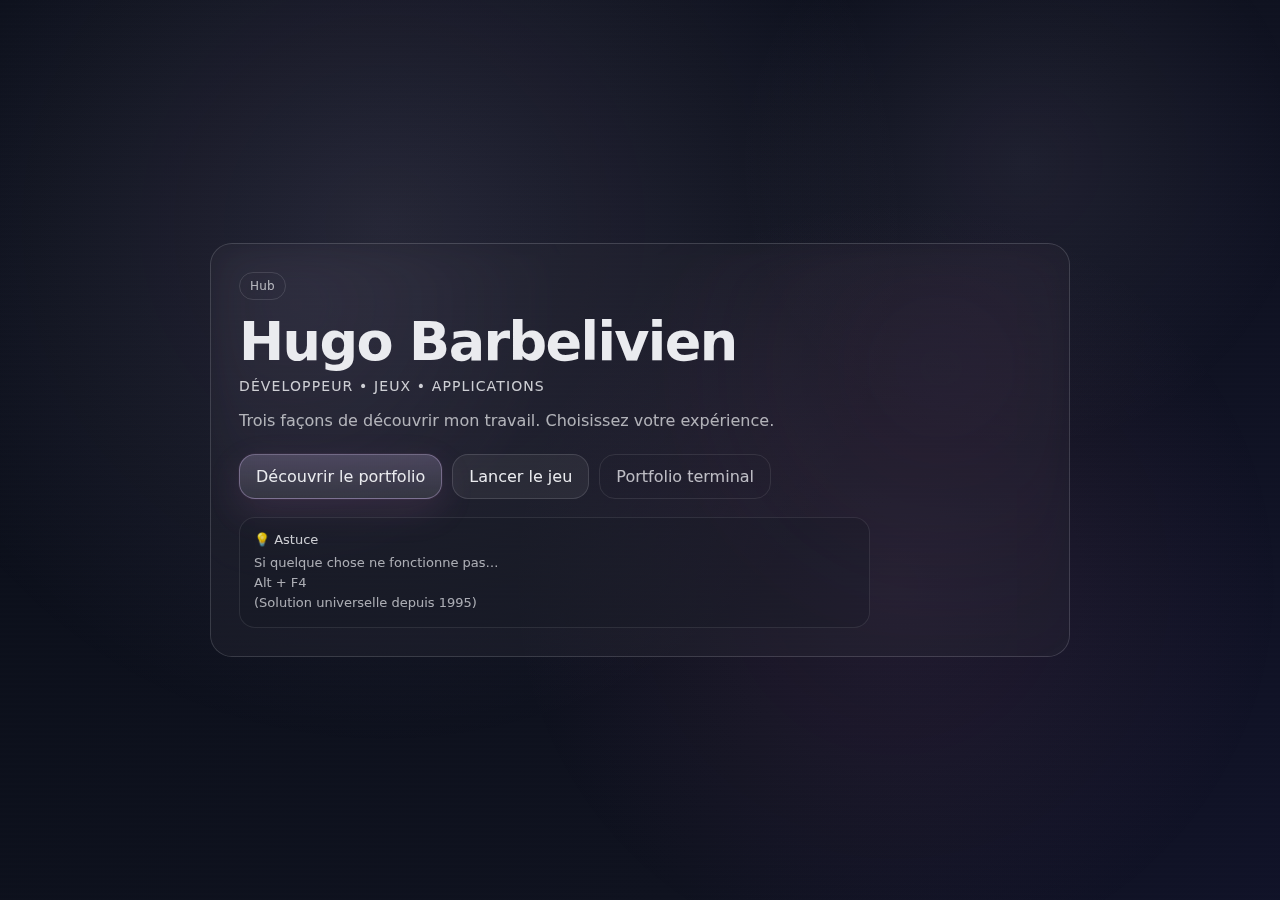
<file: index.html>
<!doctype html>
<html lang="fr">
  <head>
    <meta charset="UTF-8" />
    <meta name="viewport" content="width=device-width, initial-scale=1.0" />
    <title>Hub — Hugo Barbelivien</title>
    <style>
      :root {
        --bg: #0f121f;
        --text: #eaebef;
        --muted: rgba(234, 235, 239, 0.72);
        --stroke: rgba(234, 235, 239, 0.14);
        --card: rgba(234, 235, 239, 0.06);
        --accent: #dcc6f8;
        --accent2: #cf70bc;
        --terminal: #46ff9a;
      }

      * { box-sizing: border-box; }

      html, body {
        margin: 0;
        padding: 0;
        height: 100%;
        background: var(--bg);
        color: var(--text);
        font-family: ui-sans-serif, system-ui, -apple-system, Segoe UI, Roboto, Arial;
      }

      a { color: inherit; }

      body {
        background: linear-gradient(120deg, #0b0f1a 0%, #0f121f 30%, #121333 65%, #0f121f 100%);
        background-size: 220% 220%;
        animation: bgShift 18s ease-in-out infinite;
        overflow-x: hidden;
      }

      body::before {
        content: "";
        position: fixed;
        inset: 0;
        background:
          radial-gradient(900px circle at 30% 25%, rgba(220, 198, 248, 0.12), transparent 58%),
          radial-gradient(700px circle at 70% 65%, rgba(207, 112, 188, 0.10), transparent 55%),
          radial-gradient(520px circle at 80% 18%, rgba(220, 198, 248, 0.08), transparent 55%);
        animation: haloFloat 14s ease-in-out infinite;
        pointer-events: none;
        z-index: 0;
      }

      body::after {
        content: "";
        position: fixed;
        inset: 0;
        background-image:
          repeating-linear-gradient(
            0deg,
            rgba(234, 235, 239, 0.030) 0px,
            rgba(234, 235, 239, 0.030) 1px,
            transparent 2px,
            transparent 5px
          );
        opacity: 0.35;
        mix-blend-mode: overlay;
        pointer-events: none;
        z-index: 0;
      }

      .wrap {
        min-height: 100vh;
        display: grid;
        place-items: center;
        padding: 34px;
        position: relative;
        z-index: 1;
      }

      .card {
        width: min(860px, 100%);
        border: 1px solid var(--stroke);
        background: rgba(234, 235, 239, 0.055);
        border-radius: 22px;
        padding: 28px;
        position: relative;
        overflow: hidden;
      }

      .card::before {
        content: "";
        position: absolute;
        inset: -1px;
        background:
          radial-gradient(480px circle at 10% 15%, rgba(220, 198, 248, 0.18), transparent 58%),
          radial-gradient(520px circle at 85% 30%, rgba(207, 112, 188, 0.12), transparent 62%);
        filter: blur(18px);
        opacity: 0.55;
        pointer-events: none;
      }

      .card::after {
        content: "";
        position: absolute;
        inset: 0;
        background: rgba(15, 18, 31, 0.30);
        pointer-events: none;
      }

      .content {
        position: relative;
        z-index: 1;
      }

      .badge {
        display: inline-block;
        padding: 6px 10px;
        border-radius: 999px;
        border: 1px solid var(--stroke);
        color: var(--muted);
        font-size: 12px;
        letter-spacing: 0.2px;
      }

      .name {
        margin: 14px 0 8px;
        font-size: clamp(34px, 4.5vw, 54px);
        line-height: 1.05;
        letter-spacing: -0.03em;
      }

      .role {
        margin: 0 0 14px;
        color: rgba(234, 235, 239, 0.86);
        font-size: 14px;
        letter-spacing: 0.08em;
        text-transform: uppercase;
      }

      .intro {
        margin: 0;
        color: var(--muted);
        line-height: 1.6;
        font-size: 16px;
        max-width: 56ch;
      }

      .actions {
        margin-top: 20px;
        display: flex;
        flex-wrap: wrap;
        gap: 10px;
      }

      .btn {
        display: inline-flex;
        align-items: center;
        justify-content: center;
        gap: 10px;
        padding: 12px 16px;
        border-radius: 16px;
        border: 1px solid var(--stroke);
        background: rgba(234, 235, 239, 0.06);
        text-decoration: none;
        cursor: pointer;
        transition: transform 160ms ease, background 160ms ease, border-color 160ms ease, box-shadow 160ms ease;
        user-select: none;
      }

      .btn:hover {
        transform: translateY(-1px) scale(1.01);
        background: rgba(234, 235, 239, 0.09);
        border-color: rgba(234, 235, 239, 0.22);
      }

      .btn-primary {
        background: linear-gradient(180deg, rgba(220, 198, 248, 0.22), rgba(234, 235, 239, 0.10));
        border-color: rgba(220, 198, 248, 0.35);
        box-shadow:
          0 0 0 1px rgba(207, 112, 188, 0.06),
          0 12px 36px rgba(207, 112, 188, 0.12);
      }

      .btn-primary:hover {
        border-color: rgba(220, 198, 248, 0.55);
        box-shadow:
          0 0 0 1px rgba(220, 198, 248, 0.12),
          0 14px 40px rgba(207, 112, 188, 0.16);
      }

      .btn-tertiary {
        background: transparent;
        border-color: rgba(234, 235, 239, 0.10);
        color: rgba(234, 235, 239, 0.78);
      }

      .btn-tertiary:hover {
        border-color: rgba(70, 255, 154, 0.28);
        box-shadow: 0 10px 30px rgba(70, 255, 154, 0.08);
      }

      .tip {
        margin-top: 18px;
        padding: 14px 14px;
        border-radius: 16px;
        border: 1px solid rgba(234, 235, 239, 0.10);
        background: rgba(15, 18, 31, 0.20);
        color: rgba(234, 235, 239, 0.70);
        max-width: 62ch;
      }

      .tip-title {
        font-size: 13px;
        color: rgba(234, 235, 239, 0.86);
        margin-bottom: 6px;
      }

      .tip-body {
        font-size: 13px;
        line-height: 1.55;
      }

      .reveal {
        opacity: 0;
        transform: translateY(10px);
        transition:
          opacity 420ms cubic-bezier(0.2, 0.65, 0.3, 1),
          transform 420ms cubic-bezier(0.2, 0.65, 0.3, 1);
        transition-delay: var(--d, 0ms);
      }

      html.is-ready .reveal {
        opacity: 1;
        transform: translateY(0);
      }

      [data-reveal="1"] { --d: 60ms; }
      [data-reveal="2"] { --d: 140ms; }
      [data-reveal="3"] { --d: 220ms; }
      [data-reveal="4"] { --d: 300ms; }
      [data-reveal="5"] { --d: 360ms; }
      [data-reveal="6"] { --d: 420ms; }
      [data-reveal="7"] { --d: 520ms; }

      @media (max-width: 860px) {
        .card { padding: 22px; }
        .actions { gap: 9px; }
        .btn { width: 100%; }
      }

      @keyframes bgShift {
        0% { background-position: 0% 20%; }
        50% { background-position: 100% 80%; }
        100% { background-position: 0% 20%; }
      }

      @keyframes haloFloat {
        0% { transform: translate3d(0, 0, 0); }
        50% { transform: translate3d(0, -12px, 0); }
        100% { transform: translate3d(0, 0, 0); }
      }
    </style>
  </head>
  <body>
    <div class="wrap">
      <section class="card">
        <div class="content">
          <span class="badge reveal" data-reveal="1">Hub</span>
          <h1 class="name reveal" data-reveal="2">Hugo Barbelivien</h1>
          <div class="role reveal" data-reveal="3">Développeur • Jeux • Applications</div>
          <p class="intro reveal" data-reveal="4">Trois façons de découvrir mon travail. Choisissez votre expérience.</p>

          <div class="actions">
            <a class="btn btn-primary reveal" data-reveal="5" href="classic.html">Découvrir le portfolio</a>
            <a class="btn reveal" data-reveal="6" href="game.html">Lancer le jeu</a>
            <a class="btn btn-tertiary reveal" data-reveal="7" href="terminal.html">Portfolio terminal</a>
          </div>

          <div class="tip reveal" data-reveal="7">
            <div class="tip-title">💡 Astuce</div>
            <div class="tip-body">Si quelque chose ne fonctionne pas…<br>Alt + F4<br>(Solution universelle depuis 1995)</div>
          </div>
        </div>
      </section>
    </div>

    <script>
      const playIntro = () => {
        document.documentElement.classList.remove("is-ready");
        void document.body.offsetHeight;
        document.documentElement.classList.add("is-ready");
      };

      window.addEventListener("DOMContentLoaded", playIntro);
      window.addEventListener("pageshow", playIntro);
    </script>
  </body>
</html>
</file>
